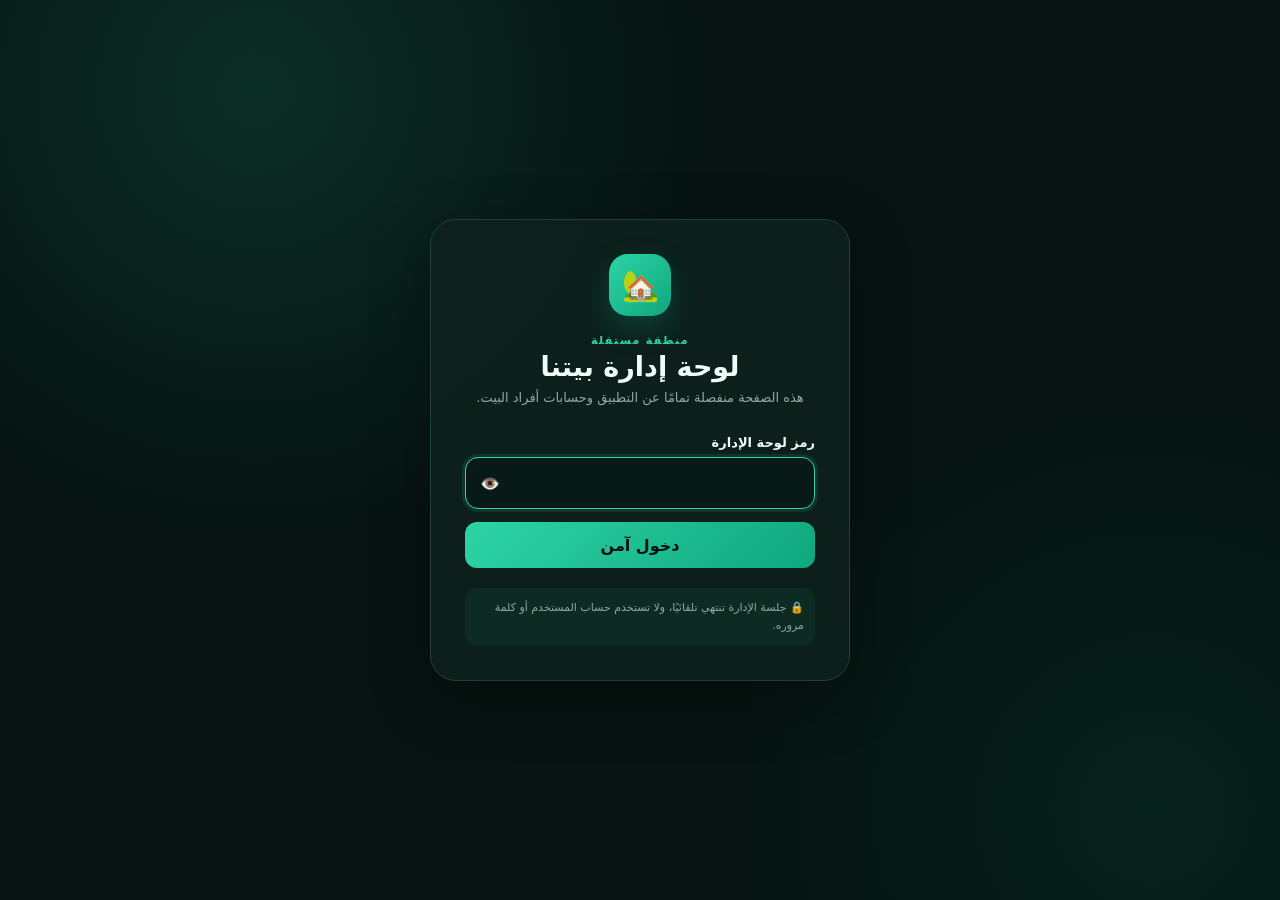
<file: admin.html>
<!DOCTYPE html>
<html lang="ar" dir="rtl">
<head>
  <meta charset="utf-8">
  <meta name="viewport" content="width=device-width,initial-scale=1,viewport-fit=cover">
  <meta name="robots" content="noindex,nofollow">
  <meta name="theme-color" content="#071a17">
  <title>لوحة إدارة بيتنا</title>
  <link rel="icon" href="assets/icons/favicon.svg" type="image/svg+xml">
<!-- سياسة المحتوى: خطّ الدفاع الثاني. لو تسرّب نصّ فيه وسم إلى الصفحة
     فلن يُنفَّذ شيء من خارج ملفاتنا، ولن يُرسل شيء إلى خادم غريب.
     ‎'unsafe-inline'‎ للأنماط وحدها — الصفحة مليئة بـ ‎style=""‎، وحقن
     نمطٍ لا يُشغّل شيفرة. السكربت لا استثناء له.
     ملاحظة لمن يستضيف نسخته: خادم API على دومين آخر يحتاج إضافته
     إلى ‎connect-src‎ هنا. -->
<meta http-equiv="Content-Security-Policy" content="default-src 'self'; base-uri 'self'; object-src 'none'; form-action 'none'; script-src 'self'; style-src 'self' 'unsafe-inline' https://fonts.googleapis.com; font-src 'self' https://fonts.gstatic.com; img-src 'self' data:; connect-src 'self'">
  <link rel="preconnect" href="https://fonts.googleapis.com">
  <link rel="preconnect" href="https://fonts.gstatic.com" crossorigin>
  <link rel="stylesheet" href="https://fonts.googleapis.com/css2?family=Tajawal:wght@400;500;700;800&display=swap">
  <link rel="stylesheet" href="css/admin.css">
</head>
<body>
  <main id="loginView" class="login-shell">
    <section class="login-card">
      <div class="brand-mark">🏡</div>
      <div class="eyebrow">منطقة مستقلة</div>
      <h1>لوحة إدارة بيتنا</h1>
      <p>هذه الصفحة منفصلة تمامًا عن التطبيق وحسابات أفراد البيت.</p>
      <form id="loginForm">
        <label for="adminCode">رمز لوحة الإدارة</label>
        <div class="code-field">
          <input id="adminCode" type="password" autocomplete="off" autocapitalize="characters" spellcheck="false" required autofocus>
          <button type="button" id="toggleCode" aria-label="إظهار الرمز">👁️</button>
        </div>
        <div id="loginError" class="error" role="alert" hidden></div>
        <button class="primary" type="submit">دخول آمن</button>
      </form>
      <div class="security-note">🔒 جلسة الإدارة تنتهي تلقائيًا، ولا تستخدم حساب المستخدم أو كلمة مروره.</div>
    </section>
  </main>

  <div id="dashboardView" hidden>
    <header class="topbar">
      <div class="brand"><span>🏡</span><div><b>بيتنا</b><small>لوحة الإدارة المستقلة</small></div></div>
      <div class="top-actions">
        <span class="live"><i></i> متصل</span>
        <button class="icon-button" id="logoutBtn" title="خروج" aria-label="تسجيل الخروج">↪</button>
      </div>
    </header>
    <main class="dashboard">
      <div id="dashboardRoot" aria-live="polite"></div>
    </main>
  </div>

  <dialog id="accountDialog" class="admin-dialog" aria-labelledby="actionTitle">
    <div class="dialog-head"><h2 id="actionTitle">إدارة الحساب</h2><button type="button" id="closeAction" aria-label="إغلاق">✕</button></div>
    <p id="actionDescription" class="muted"></p>
    <form id="accountActionForm">
      <label for="actionAdminCode">أعد إدخال رمز لوحة الإدارة للتأكيد</label>
      <input id="actionAdminCode" type="password" autocomplete="off" autocapitalize="characters" required>
      <div id="deliveryField" hidden><label for="actionDelivery">طريقة تسليم الرابط</label>
        <select id="actionDelivery"><option value="manual">عرض رابط لنسخه ومشاركته بأمان</option><option value="email">إرساله إلى بريد الحساب</option></select></div>
      <div id="actionError" class="error" role="alert" hidden></div>
      <button id="actionSubmit" class="primary" type="submit">تأكيد</button>
    </form>
    <div id="actionResult" hidden><p id="actionResultText"></p>
      <div id="manualLinkBox" hidden><label for="manualResetLink">رابط الاستعادة — يظهر الآن فقط وينتهي بعد ١٥ دقيقة</label>
        <input id="manualResetLink" type="text" readonly dir="ltr"><button id="copyResetLink" class="secondary" type="button">نسخ الرابط</button>
        <p class="warning">أي شخص يملك هذا الرابط يستطيع تعيين كلمة مرور جديدة. شاركه مع صاحب الحساب فقط عبر قناة موثوقة.</p></div>
      <button id="doneAction" class="primary" type="button">تم</button>
    </div>
  </dialog>

  <div id="toast" class="toast" hidden></div>
  <script type="module" src="js/admin-app.js"></script>
</body>
</html>
</file>
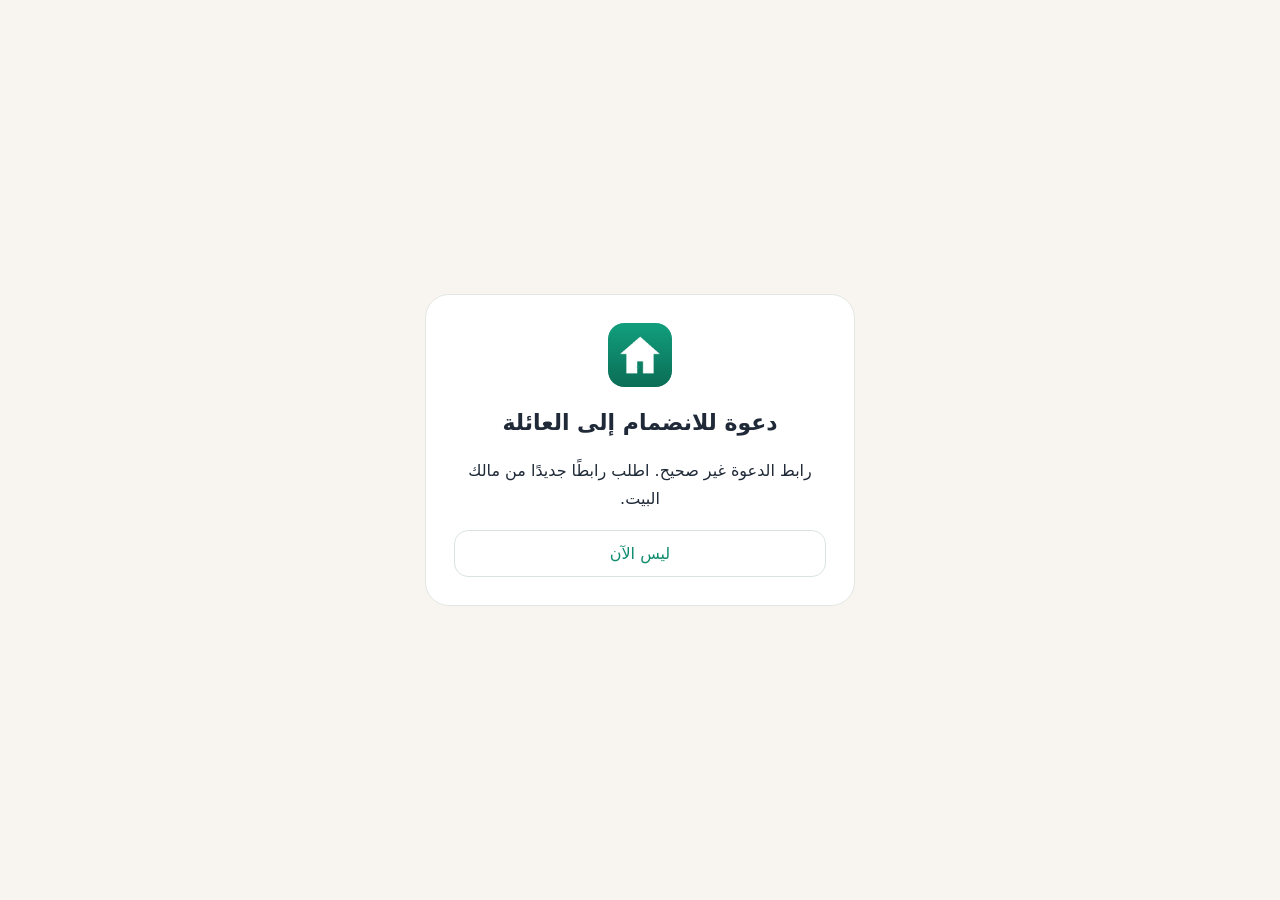
<file: invite.html>
<!DOCTYPE html>
<html lang="ar" dir="rtl">
<head>
  <meta charset="utf-8">
  <meta name="viewport" content="width=device-width,initial-scale=1,viewport-fit=cover">
  <meta name="robots" content="noindex,nofollow">
  <meta name="referrer" content="no-referrer">
  <meta http-equiv="Content-Security-Policy" content="default-src 'self'; base-uri 'self'; object-src 'none'; form-action 'none'; script-src 'self'; style-src 'self'; img-src 'self' data:; connect-src 'self'; font-src 'self'">
  <title>دعوة العائلة — بيتنا</title>
  <link rel="icon" href="assets/icons/favicon.svg" type="image/svg+xml">
  <link rel="stylesheet" href="css/invite.css">
</head>
<body>
  <main>
    <img class="brand" src="assets/icons/icon-192.png" alt="بيتنا" width="64" height="64">
    <h1>دعوة للانضمام إلى العائلة</h1>
    <p id="inviteStatus" role="status" aria-live="polite">جارٍ التحقق من الدعوة...</p>
    <p id="signedInEmail" dir="ltr"></p>
    <button id="acceptInvite" hidden>قبول الدعوة والانضمام</button>
    <a id="signIn" href="./" hidden>تسجيل الدخول أو إنشاء حساب</a>
    <button id="differentAccount" class="secondary" hidden>الدخول بحساب آخر</button>
    <a id="openHouseholds" href="./#/houses" hidden>فتح بيتنا واختيار البيت</a>
    <button id="cancelInvite" class="secondary">ليس الآن</button>
  </main>
  <script type="module" src="js/invite-app.js"></script>
</body>
</html>
</file>
<file: css/admin.css>
:root {
  color-scheme: dark;
  --bg:#061310; --surface:#0d211d; --surface-2:#122b25; --line:#204039;
  --text:#effcf8; --muted:#91aaa3; --green:#2dd4a6; --green-2:#10a77e;
  --danger:#fb7185; --radius:18px; --shadow:0 18px 60px rgba(0,0,0,.28);
}
* { box-sizing:border-box; -webkit-tap-highlight-color:transparent; }
html,body { margin:0; min-height:100%; background:var(--bg); color:var(--text); font-family:Tajawal,system-ui,sans-serif; overflow-x:hidden; }
button,input,select { font:inherit; }
button { border:0; cursor:pointer; }
[hidden] { display:none !important; }

.login-shell { min-height:100vh; display:grid; place-items:center; padding:22px; background:
  radial-gradient(circle at 20% 10%, rgba(45,212,166,.14), transparent 35%),
  radial-gradient(circle at 90% 90%, rgba(16,167,126,.1), transparent 30%), var(--bg); }
.login-card { width:min(100%,420px); padding:34px; border:1px solid var(--line); border-radius:26px; background:rgba(13,33,29,.93); box-shadow:var(--shadow); }
.brand-mark { width:62px; height:62px; display:grid; place-items:center; margin:0 auto 18px; border-radius:19px; background:linear-gradient(135deg,var(--green),var(--green-2)); font-size:30px; box-shadow:0 12px 28px rgba(16,167,126,.25); }
.eyebrow { color:var(--green); font-size:11px; font-weight:800; text-align:center; letter-spacing:.12em; }
.login-card h1 { margin:4px 0 5px; text-align:center; font-size:27px; }
.login-card > p { margin:0 auto 26px; color:var(--muted); font-size:13px; text-align:center; line-height:1.7; }
label { display:block; margin-bottom:7px; font-size:13px; font-weight:800; }
.code-field { display:flex; align-items:center; border:1px solid var(--line); border-radius:13px; background:#071a17; overflow:hidden; transition:.2s; }
.code-field:focus-within { border-color:var(--green); box-shadow:0 0 0 3px rgba(45,212,166,.11); }
.code-field input { flex:1; min-width:0; height:50px; padding:0 14px; border:0; outline:0; background:transparent; color:var(--text); direction:ltr; letter-spacing:.08em; }
.code-field button { width:48px; height:50px; background:transparent; color:var(--muted); }
.primary,.secondary { min-height:46px; padding:0 16px; border-radius:12px; font-weight:800; }
.primary { width:100%; margin-top:13px; background:linear-gradient(135deg,var(--green),var(--green-2)); color:#03110e; }
.secondary { background:var(--surface-2); color:var(--text); border:1px solid var(--line); }
button:disabled { opacity:.55; cursor:wait; }
.error { margin-top:10px; padding:9px 11px; border-radius:10px; background:rgba(251,113,133,.1); color:var(--danger); font-size:12px; }
.security-note { margin-top:20px; padding:11px; border-radius:11px; background:rgba(45,212,166,.06); color:var(--muted); font-size:11px; line-height:1.6; }

.topbar { position:sticky; top:0; z-index:10; height:68px; display:flex; align-items:center; justify-content:space-between; padding:0 max(18px,calc((100vw - 1180px)/2)); border-bottom:1px solid var(--line); background:rgba(6,19,16,.88); backdrop-filter:blur(16px); }
.brand,.top-actions { display:flex; align-items:center; gap:10px; }
.brand > span { width:38px; height:38px; display:grid; place-items:center; border-radius:11px; background:var(--surface-2); }
.brand b,.brand small { display:block; }
.brand small { color:var(--muted); font-size:10px; }
.live { display:inline-flex; align-items:center; gap:7px; padding:7px 10px; border-radius:99px; background:rgba(45,212,166,.08); color:var(--green); font-size:11px; font-weight:800; }
.live i { width:7px; height:7px; border-radius:50%; background:var(--green); box-shadow:0 0 0 4px rgba(45,212,166,.1); }
.icon-button { width:38px; height:38px; border-radius:11px; background:var(--surface-2); color:var(--text); font-size:19px; }
.dashboard { width:min(1180px,100%); margin:auto; padding:26px 18px 44px; }
.page-head { display:flex; align-items:flex-end; justify-content:space-between; gap:16px; margin-bottom:18px; }
.page-head h1 { margin:0; font-size:clamp(24px,4vw,34px); }
.page-head p { margin:3px 0 0; color:var(--muted); font-size:12px; }
.actions { display:flex; gap:8px; flex-wrap:wrap; }
.actions button { width:auto; margin:0; }

.kpis { display:grid; grid-template-columns:repeat(4,minmax(0,1fr)); gap:12px; }
.kpi,.panel { min-width:0; border:1px solid var(--line); border-radius:var(--radius); background:var(--surface); box-shadow:0 7px 30px rgba(0,0,0,.1); }
.kpi { padding:18px; }
.kpi-icon { display:block; margin-bottom:8px; font-size:20px; }
.kpi strong { display:block; color:var(--green); font-size:31px; line-height:1; }
.kpi b { display:block; margin-top:7px; font-size:13px; }
.kpi small { display:block; margin-top:3px; color:var(--muted); font-size:10px; white-space:nowrap; overflow:hidden; text-overflow:ellipsis; }
.grid { display:grid; grid-template-columns:repeat(2,minmax(0,1fr)); gap:12px; margin-top:12px; }
.panel { padding:19px; }
.panel-head { display:flex; align-items:center; justify-content:space-between; gap:10px; margin-bottom:16px; }
.panel-head h2 { margin:0; font-size:16px; }
.panel-head small { display:block; margin-top:2px; color:var(--muted); font-size:10px; }
.chip { padding:4px 8px; border-radius:99px; background:rgba(45,212,166,.09); color:var(--green); font-size:10px; font-weight:800; direction:ltr; }
.trend { height:150px; display:grid; grid-template-columns:repeat(7,minmax(0,1fr)); align-items:end; gap:6px; }
.trend-day { height:100%; display:grid; grid-template-rows:18px 1fr 18px; gap:3px; text-align:center; }
.trend-day small { color:var(--muted); font-size:9px; overflow:hidden; white-space:nowrap; }
.bar { height:100%; display:flex; align-items:end; overflow:hidden; border-radius:8px; background:var(--surface-2); }
.bar i { display:block; width:100%; min-height:7px; border-radius:8px 8px 3px 3px; background:linear-gradient(var(--green),var(--green-2)); }
.mini-grid { display:grid; grid-template-columns:repeat(4,minmax(0,1fr)); gap:7px; margin-top:14px; }
.mini-grid div { min-width:0; padding:10px; border-radius:11px; background:var(--surface-2); }
.mini-grid b { display:block; color:var(--green); font-size:17px; }
.mini-grid span { display:block; color:var(--muted); font-size:9px; }
.usage { display:grid; gap:11px; }
.usage-row { display:grid; grid-template-columns:25px minmax(0,1fr) auto; align-items:center; gap:7px; font-size:12px; }
.usage-row > b { direction:ltr; }
.usage-line { grid-column:2/4; height:5px; overflow:hidden; border-radius:8px; background:var(--surface-2); }
.usage-line i { display:block; height:100%; border-radius:inherit; background:var(--green); }
.facts { display:grid; }
.fact { display:flex; justify-content:space-between; gap:12px; padding:11px 0; border-bottom:1px solid var(--line); font-size:12px; }
.fact:last-child { border:0; }
.fact span { color:var(--muted); }
.loading { min-height:300px; display:grid; place-content:center; text-align:center; color:var(--muted); }
.spinner { width:34px; height:34px; margin:0 auto 10px; border:3px solid var(--line); border-top-color:var(--green); border-radius:50%; animation:spin .8s linear infinite; }
@keyframes spin { to { transform:rotate(360deg); } }
.toast { position:fixed; z-index:50; inset-inline-start:50%; bottom:24px; transform:translateX(-50%); max-width:calc(100% - 32px); padding:11px 16px; border-radius:12px; background:#f0fdf9; color:#052e24; box-shadow:var(--shadow); font-size:12px; font-weight:800; }
.management-grid { display:grid; grid-template-columns:minmax(0,1.3fr) minmax(0,1fr); gap:12px; margin-top:12px; }
.muted { color:var(--muted); font-size:13px; line-height:1.7; }
.account-search { display:flex; align-items:end; gap:8px; }
.account-search > div { flex:1; min-width:0; }
.account-search input,.admin-dialog input,.admin-dialog select { width:100%; min-width:0; height:46px; border:1px solid var(--line); border-radius:11px; background:#071a17; color:var(--text); padding:0 12px; outline:none; }
.account-search input:focus,.admin-dialog input:focus,.admin-dialog select:focus { border-color:var(--green); box-shadow:0 0 0 3px rgba(45,212,166,.1); }
.account-search input { direction:ltr; }
.account-result { margin-top:15px; }
.account-summary { padding:14px; border:1px solid var(--line); border-radius:13px; background:var(--surface-2); }
.account-summary h3 { margin:0 0 4px; font-size:16px; }
.account-email { direction:ltr; text-align:right; overflow-wrap:anywhere; color:var(--muted); font-size:12px; }
.account-meta { display:flex; flex-wrap:wrap; gap:6px; margin:12px 0; }
.account-buttons { display:flex; flex-wrap:wrap; gap:8px; margin-top:12px; }
.account-buttons .primary { width:auto; margin:0; }
.danger-button { color:var(--danger); }
.warning { padding:10px; background:rgba(251,113,133,.08); border-radius:9px; font-size:12px; line-height:1.7; color:#ffc4cd; }
.audit-list { display:grid; gap:8px; }
.audit-entry { padding:10px; border-radius:10px; background:var(--surface-2); }
.audit-entry b,.audit-entry small { display:block; }
.audit-entry b { font-size:12px; }
.audit-entry small { color:var(--muted); margin-top:4px; font-size:11px; overflow-wrap:anywhere; }
.admin-dialog { width:min(470px,calc(100% - 28px)); max-height:calc(100dvh - 32px); overflow:auto; padding:22px; border:1px solid var(--line); border-radius:20px; color:var(--text); background:var(--surface); box-shadow:var(--shadow); }
.admin-dialog::backdrop { background:rgba(0,0,0,.7); }
.dialog-head { display:flex; align-items:center; justify-content:space-between; gap:10px; }
.dialog-head h2 { margin:0; font-size:20px; }
.dialog-head button { width:34px; height:34px; border-radius:9px; background:var(--surface-2); color:var(--text); }
.admin-dialog label { margin-top:15px; }
.admin-dialog #copyResetLink { margin-top:8px; width:100%; }
.admin-dialog #manualResetLink { font-size:12px; }
.admin-dialog #actionAdminCode { direction:ltr; }

@media (max-width:800px) {
  .kpis { grid-template-columns:repeat(2,minmax(0,1fr)); }
  .grid { grid-template-columns:1fr; }
  .management-grid { grid-template-columns:1fr; }
  .mini-grid { grid-template-columns:repeat(2,minmax(0,1fr)); }
}
@media (max-width:520px) {
  .login-card { padding:26px 20px; }
  .topbar { padding:0 14px; }
  .live { display:none; }
  .dashboard { padding:20px 14px 34px; }
  .page-head { align-items:stretch; flex-direction:column; }
  .actions { display:grid; grid-template-columns:1fr 1fr; }
  .actions button { width:100%; padding-inline:8px; font-size:11px; }
  .kpi { padding:14px; }
  .kpi strong { font-size:25px; }
}
</file>
<file: css/invite.css>
:root { font-family: system-ui, sans-serif; color: #1f2937; background: #f8f5f0; }
* { box-sizing: border-box; }
body { margin: 0; padding: 24px 16px; min-height: 100dvh; display: grid; place-items: center; }
main { width: min(100%, 430px); padding: 28px; background: #fff; border: 1px solid #e3e7e4; border-radius: 24px; text-align: center; }
.brand { border-radius: 16px; }
h1 { font-size: 22px; line-height: 1.6; }
p { line-height: 1.8; overflow-wrap: anywhere; }
button, a { display: block; width: 100%; padding: 13px; margin-top: 12px; border: 1px solid transparent; border-radius: 14px; background: #0f8b6d; color: #fff; font: inherit; cursor: pointer; text-decoration: none; }
.secondary { background: #fff; color: #0f8b6d; border-color: #d9e4df; }
[hidden] { display: none !important; }
:focus-visible { outline: 3px solid #25ad8b; outline-offset: 3px; }
button:disabled { opacity: .6; cursor: wait; }
</file>
